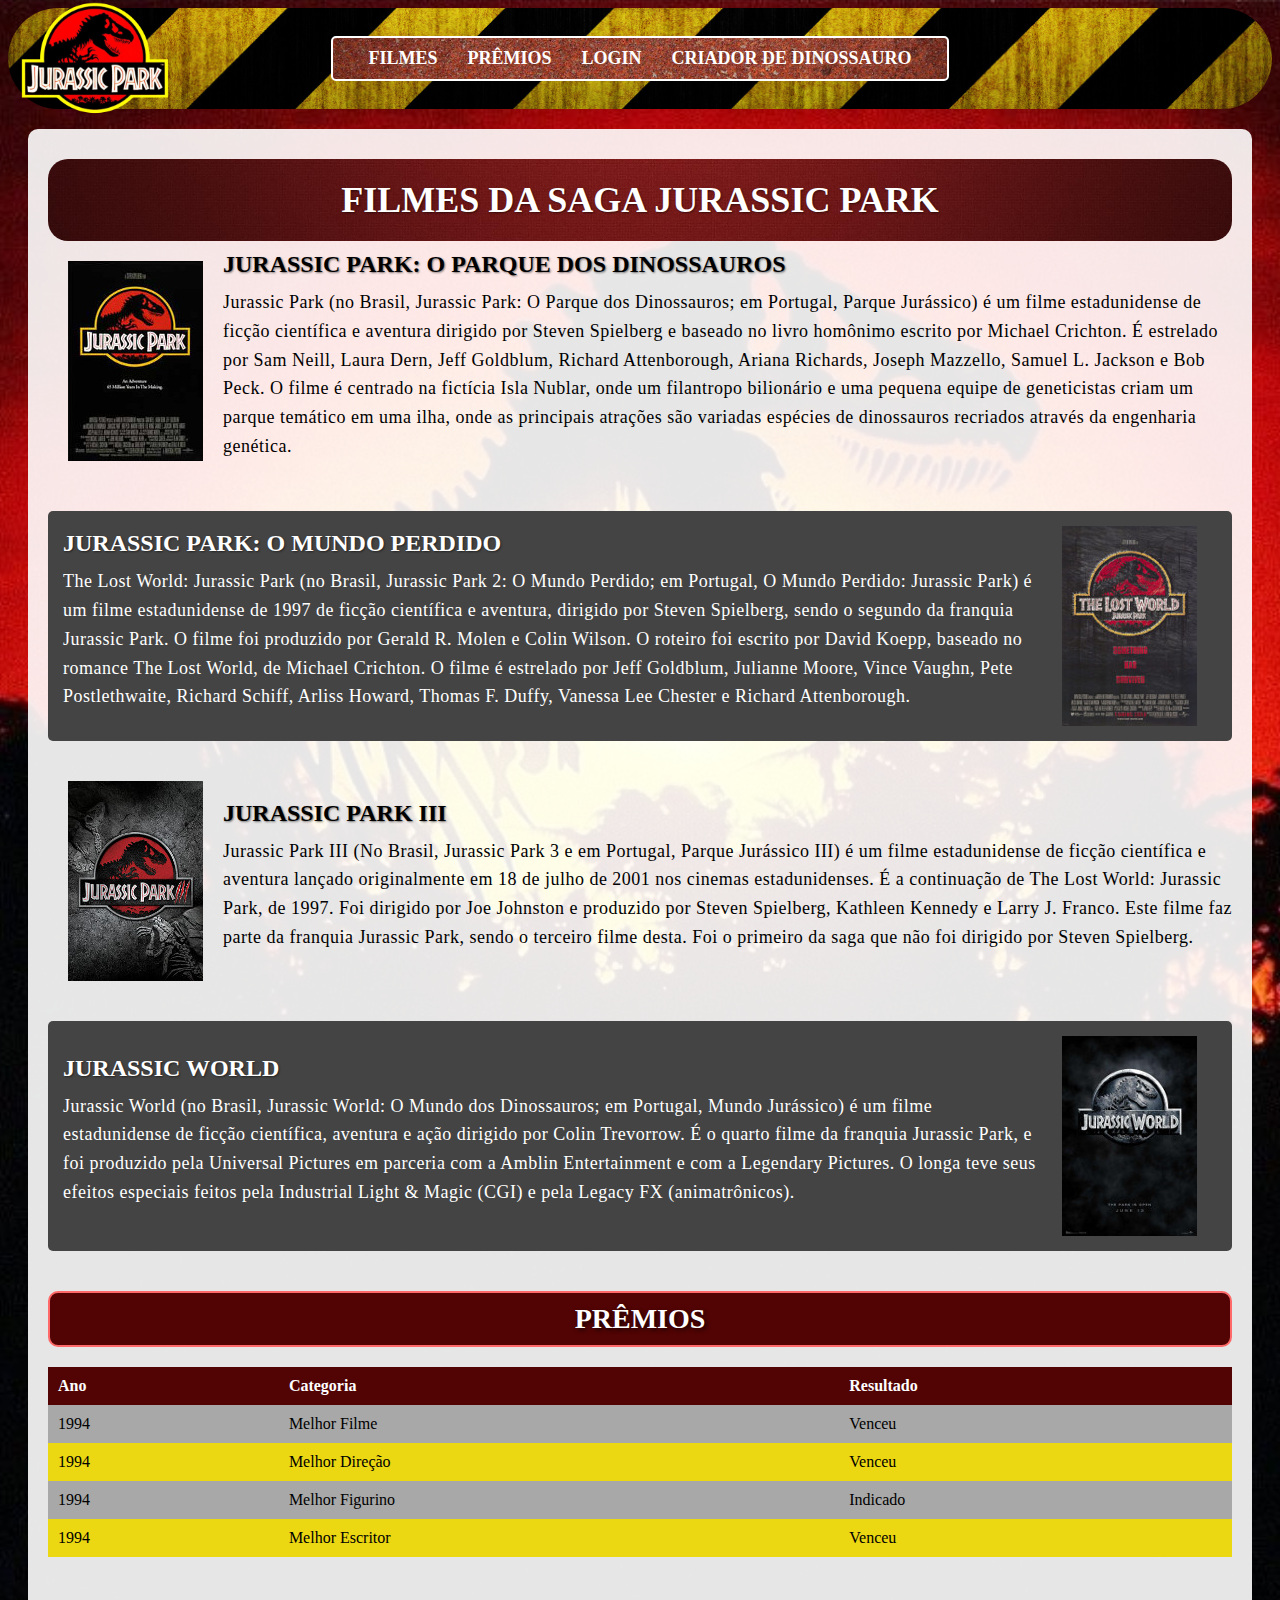
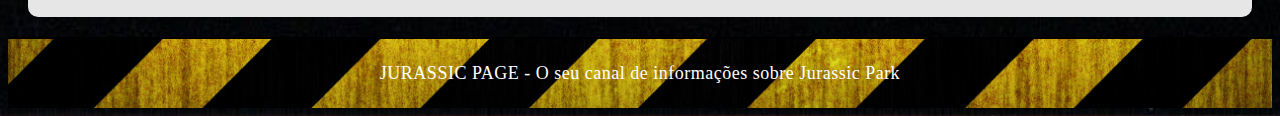
<file: index.html>
<!DOCTYPE html>
<html lang="pt-br">
<head>
    <meta charset="UTF-8">
    <meta name="viewport" content="width=device-width, initial-scale=1.0">
    <title>Artur</title>
    <link rel="stylesheet" href="./Jurassic-Park-main/Css/ReferencialIndex.css">
</head>
<body>
    <header>
        <img class="logo" src="./Jurassic-Park-main/Imagens/jp_topoLogotipo.png" alt="Logotipo Jurassic Park">
        <div class="nav-container">
            <nav>
                <a href="#FILMES">FILMES</a>
                <a href="#premios">PRÊMIOS</a>
                <a href="./Jurassic-Park-main/Html/login.html" target="_blank">LOGIN</a>
                <a href="./Jurassic-Park-main/Html/gerador.html">CRIADOR DE DINOSSAURO</a>
            </nav>
        </div>
    </header>
    
    <article>
        <h1>FILMES DA SAGA JURASSIC PARK</h1>

        <section class="flex-section">
            <div class="flex-container">
                <img src="./Jurassic-Park-main/Imagens/jp_posterFilme_JurassicPark1.jpg" alt="Jurassic Park" class="primeira-imagem">
                <div>
                    <h2>JURASSIC PARK: O PARQUE DOS DINOSSAUROS</h2>
                    <p>Jurassic Park (no Brasil, Jurassic Park: O Parque dos Dinossauros; em Portugal, Parque Jurássico) é um filme estadunidense de ficção científica e aventura dirigido por Steven Spielberg e baseado no livro homônimo escrito por Michael Crichton. É estrelado por Sam Neill, Laura Dern, Jeff Goldblum, Richard Attenborough, Ariana Richards, Joseph Mazzello, Samuel L. Jackson e Bob Peck. O filme é centrado na fictícia Isla Nublar, onde um filantropo bilionário e uma pequena equipe de geneticistas criam um parque temático em uma ilha, onde as principais atrações são variadas espécies de dinossauros recriados através da engenharia genética.</p>
                </div>
            </div>
        </section>

        <section class="flex-section">
            <div class="flex-container background-gray">
                <div>
                    <h2>JURASSIC PARK: O MUNDO PERDIDO</h2>
                    <p>The Lost World: Jurassic Park (no Brasil, Jurassic Park 2: O Mundo Perdido; em Portugal, O Mundo Perdido: Jurassic Park) é um filme estadunidense de 1997 de ficção científica e aventura, dirigido por Steven Spielberg, sendo o segundo da franquia Jurassic Park. O filme foi produzido por Gerald R. Molen e Colin Wilson. O roteiro foi escrito por David Koepp, baseado no romance The Lost World, de Michael Crichton. O filme é estrelado por Jeff Goldblum, Julianne Moore, Vince Vaughn, Pete Postlethwaite, Richard Schiff, Arliss Howard, Thomas F. Duffy, Vanessa Lee Chester e Richard Attenborough.</p>
                </div>
                <img src="./Jurassic-Park-main/Imagens/jp_posterFilme_JurassicPark2.jpg" alt="Pôster do filme Jurassic Park: O Mundo Perdido" class="segunda-imagem">
            </div>
        </section>

        <section class="flex-section">
            <div class="flex-container">
                <img src="./Jurassic-Park-main/Imagens/jp_posterFilme_JurassicPark3.jpg" alt="Jurassic Park III" class="terceira-imagem">
                <div>
                    <h2>JURASSIC PARK III</h2>
                    <p>Jurassic Park III (No Brasil, Jurassic Park 3 e em Portugal, Parque Jurássico III) é um filme estadunidense de ficção científica e aventura lançado originalmente em 18 de julho de 2001 nos cinemas estadunidenses. É a continuação de The Lost World: Jurassic Park, de 1997. Foi dirigido por Joe Johnston e produzido por Steven Spielberg, Kathleen Kennedy e Larry J. Franco. Este filme faz parte da franquia Jurassic Park, sendo o terceiro filme desta. Foi o primeiro da saga que não foi dirigido por Steven Spielberg.</p>
                </div>
            </div>
        </section>

        <section class="flex-section">
            <div class="flex-container background-gray">
                <div>
                    <h2>JURASSIC WORLD</h2>
                    <p>Jurassic World (no Brasil, Jurassic World: O Mundo dos Dinossauros; em Portugal, Mundo Jurássico) é um filme estadunidense de ficção científica, aventura e ação dirigido por Colin Trevorrow. É o quarto filme da franquia Jurassic Park, e foi produzido pela Universal Pictures em parceria com a Amblin Entertainment e com a Legendary Pictures. O longa teve seus efeitos especiais feitos pela Industrial Light & Magic (CGI) e pela Legacy FX (animatrônicos).</p>
                </div>
                <img src="./Jurassic-Park-main/Imagens/jp_posterFilme_JurassicPark4.jpg" alt="Pôster do filme Jurassic World" class="quarta-imagem">
            </div>
        </section>

        <section id="premios">
            <h2>PRÊMIOS</h2>
            <table>
                <thead>
                    <tr>
                        <th>Ano</th>
                        <th>Categoria</th>
                        <th>Resultado</th>
                    </tr>
                </thead>
                <tbody>
                    <tr>
                        <td>1994</td>
                        <td>Melhor Filme</td>
                        <td>Venceu</td>
                    </tr>
                    <tr>
                        <td>1994</td>
                        <td>Melhor Direção</td>
                        <td>Venceu</td>
                    </tr>
                    <tr>
                        <td>1994</td>
                        <td>Melhor Figurino</td>
                        <td>Indicado</td>
                    </tr>
                    <tr>
                        <td>1994</td>
                        <td>Melhor Escritor</td>
                        <td>Venceu</td>
                    </tr>
                </tbody>
            </table>
        </section>
    </article>
    
    <footer>
        <p>JURASSIC PAGE - O seu canal de informações sobre Jurassic Park</p>
    </footer>
</body>
</html>
</file>
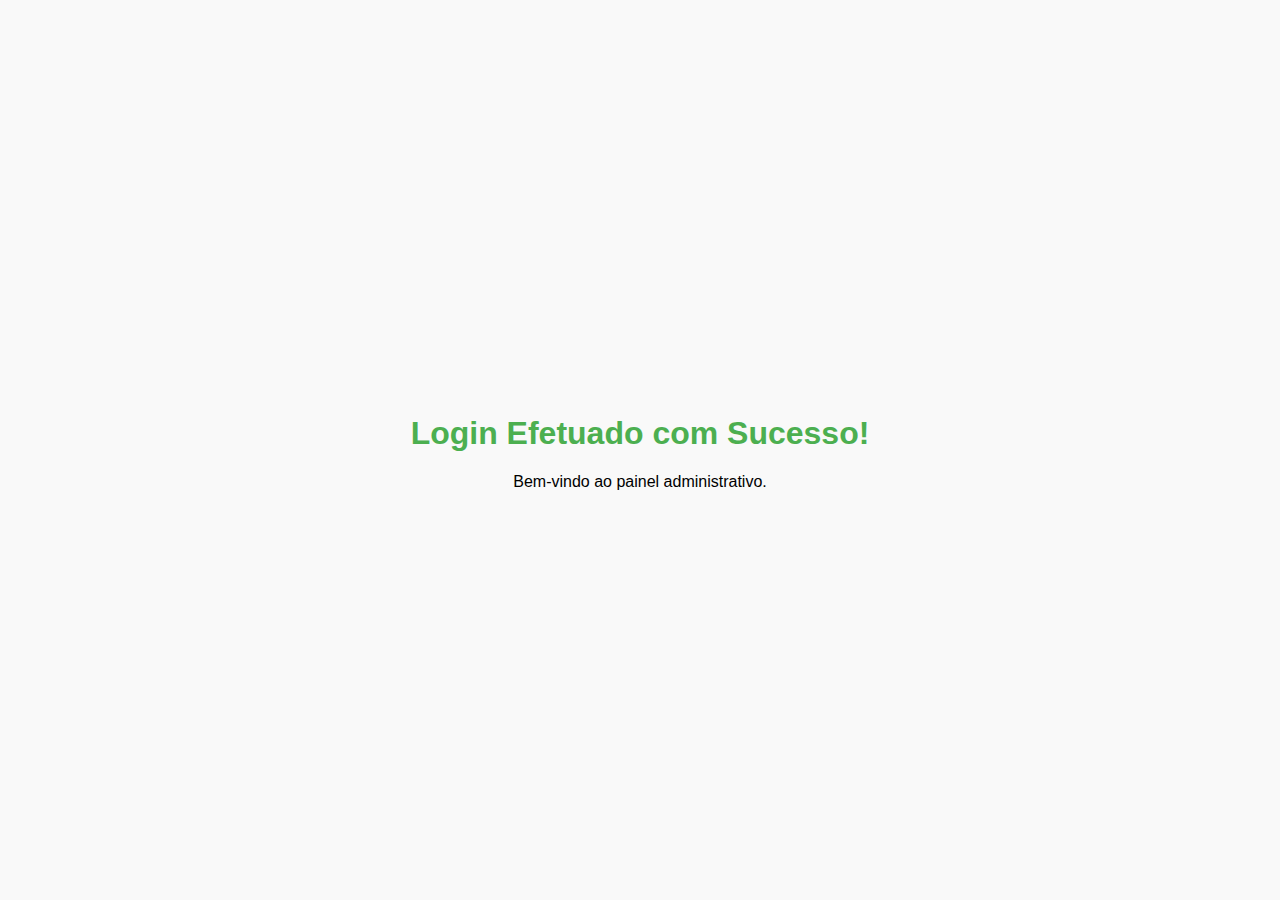
<file: Jurassic-Park-main/Html/admin.html>
<!DOCTYPE html>
<html lang="pt-br">
<head>
    <meta charset="UTF-8">
    <meta name="viewport" content="width=device-width, initial-scale=1.0">
    <title>Painel Admin</title>
    <link rel="stylesheet" href="../Css/ReferencialAdmin.css"
</head>
<body>
    <div>
        <h1>Login Efetuado com Sucesso!</h1>
        <p>Bem-vindo ao painel administrativo.</p>
    </div>
</body>
</html>
</file>
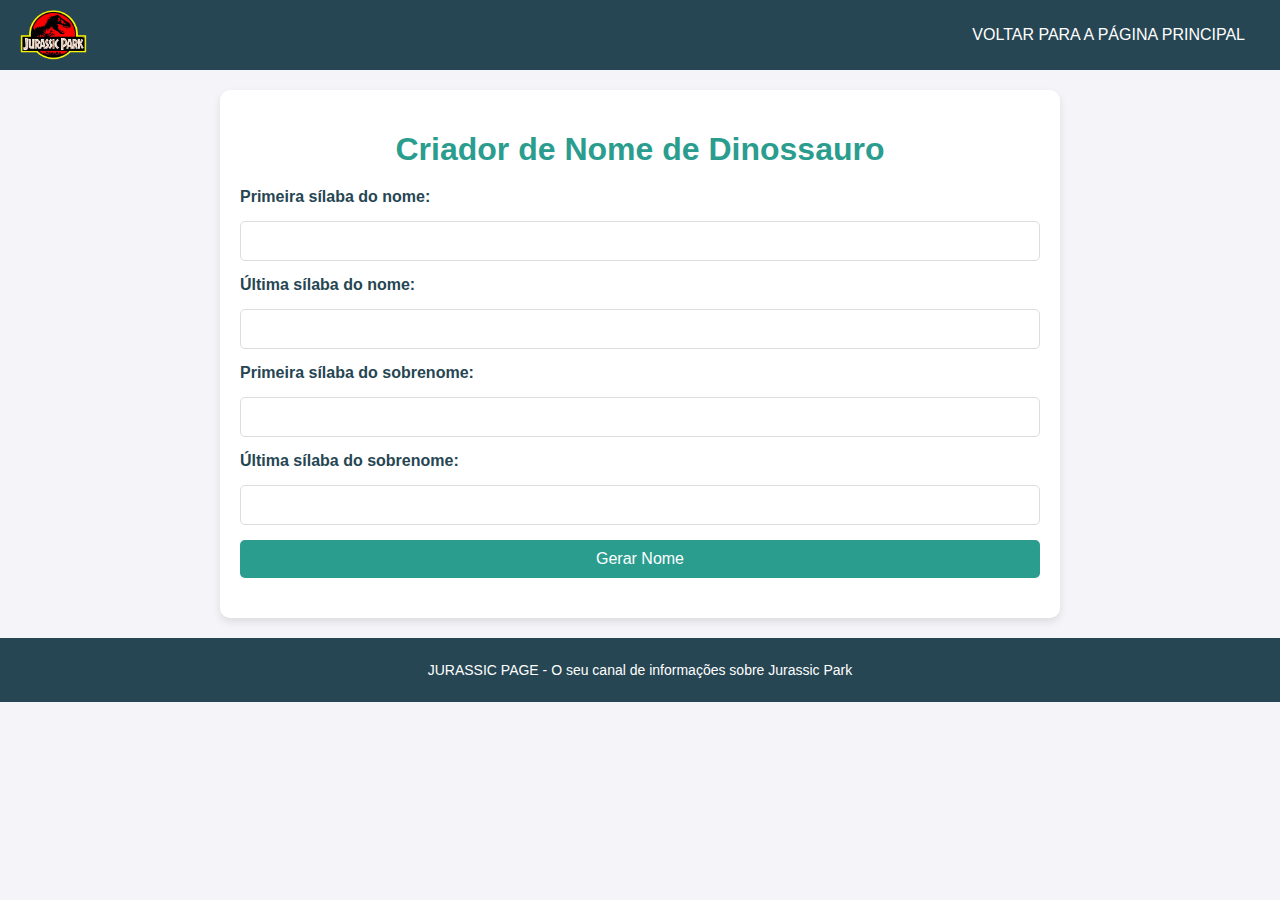
<file: Jurassic-Park-main/Html/gerador.html>
<!DOCTYPE html>
<html lang="pt-br">
<head>
    <meta charset="UTF-8">
    <meta name="viewport" content="width=device-width, initial-scale=1.0">
    <title>Criador de Dinossauro</title>
    <link rel="stylesheet" href="../Css/ReferencialGerador.css">
</head>
<body>
    <header>
        <img class="logo" src="../Imagens/jp_topoLogotipo.png" alt="Logotipo Jurassic Park">
        <div class="nav-container">
            <nav>
                <a href="/index.html">VOLTAR PARA A PÁGINA PRINCIPAL</a>
            </nav>
        </div>
    </header>
    
    <main>
        <section id="criador-dinossauro">
            <h1>Criador de Nome de Dinossauro</h1>
            <form id="dinossauro-form">
                <label for="primeira-silaba-nome">Primeira sílaba do nome:</label>
                <input type="text" id="primeira-silaba-nome" name="primeira-silaba-nome" required>
                
                <label for="ultima-silaba-nome">Última sílaba do nome:</label>
                <input type="text" id="ultima-silaba-nome" name="ultima-silaba-nome" required>
                
                <label for="primeira-silaba-sobrenome">Primeira sílaba do sobrenome:</label>
                <input type="text" id="primeira-silaba-sobrenome" name="primeira-silaba-sobrenome" required>
                
                <label for="ultima-silaba-sobrenome">Última sílaba do sobrenome:</label>
                <input type="text" id="ultima-silaba-sobrenome" name="ultima-silaba-sobrenome" required>
                
                <button type="button" id="gerar-nome">Gerar Nome</button>
            </form>
            <p id="mensagem" style="color: red; display: none;"></p>
            <p id="nome-dinossauro" style="font-weight: bold;"></p>
        </section>
    </main>
    
    <footer>
        <p>JURASSIC PAGE - O seu canal de informações sobre Jurassic Park</p>
    </footer>

    <script>
        document.getElementById("gerar-nome").addEventListener("click", function () {
            const primeiraSilabaNome = document.getElementById("primeira-silaba-nome").value.trim();
            const ultimaSilabaNome = document.getElementById("ultima-silaba-nome").value.trim();
            const primeiraSilabaSobrenome = document.getElementById("primeira-silaba-sobrenome").value.trim();
            const ultimaSilabaSobrenome = document.getElementById("ultima-silaba-sobrenome").value.trim();
            const mensagem = document.getElementById("mensagem");
            const nomeDinossauro = document.getElementById("nome-dinossauro");
            
            if (!primeiraSilabaNome || !ultimaSilabaNome || !primeiraSilabaSobrenome || !ultimaSilabaSobrenome) {
                mensagem.style.display = "block";
                mensagem.textContent = "Por favor, preencha todos os campos!";
                nomeDinossauro.textContent = "";
                return;
            }
            
            const confirmar = confirm("Você deseja gerar o nome do dinossauro?");
            if (!confirmar) {
                return;
            }
            
            const nome = `${primeiraSilabaNome}${ultimaSilabaSobrenome}${primeiraSilabaSobrenome}${ultimaSilabaNome}ssauro`;
            mensagem.style.display = "none";
            nomeDinossauro.textContent = `O nome do dinossauro é: ${nome}`;
        });
    </script>
</body>
</html>
</file>
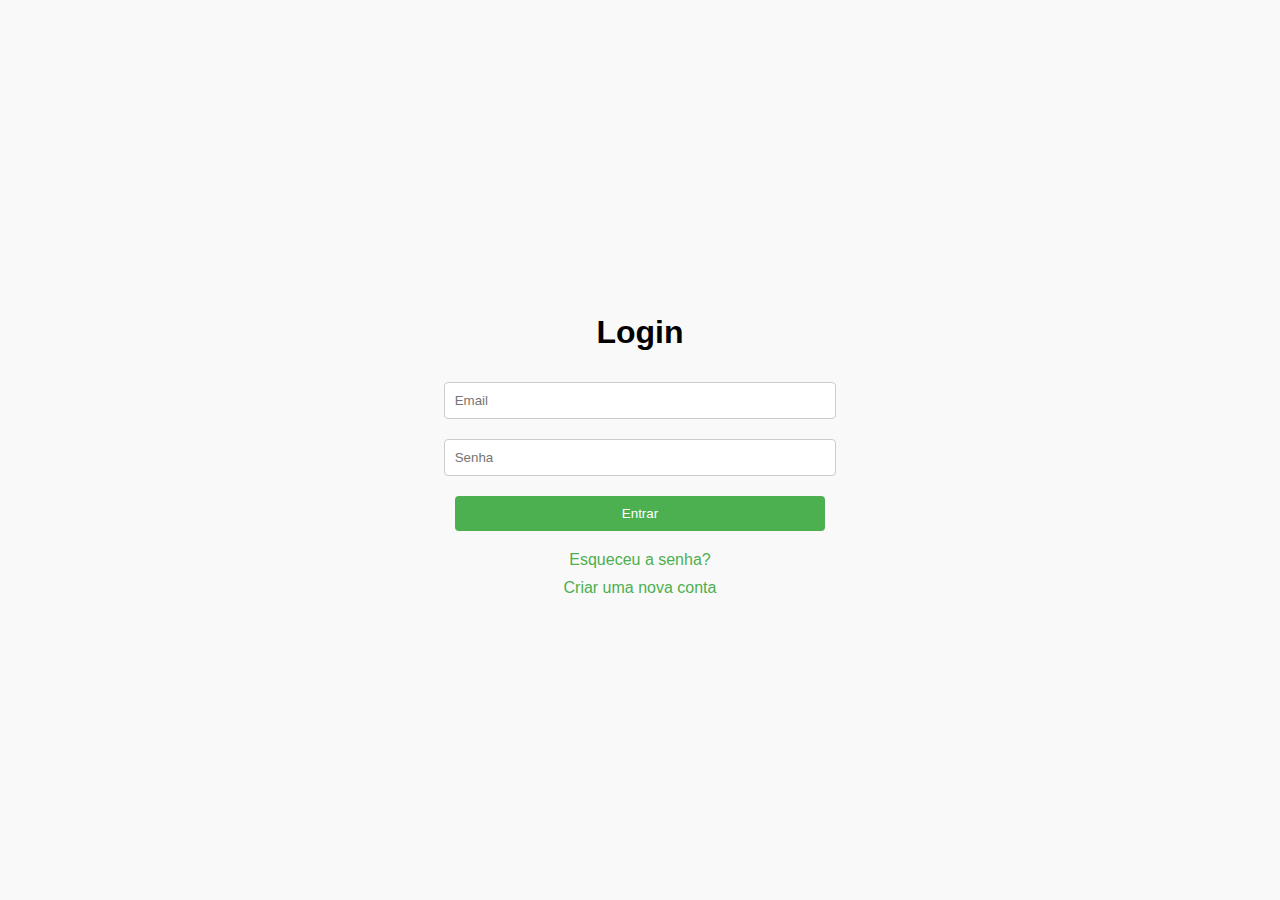
<file: Jurassic-Park-main/Html/login.html>
<!DOCTYPE html>
<html lang="pt-br">
<head>
    <meta charset="UTF-8">
    <meta name="viewport" content="width=device-width, initial-scale=1.0">
    <title>Página de Login</title>
    <link rel="stylesheet" href="../Css/ReferencialLogin.css"
</head>
<body>
    <div>
        <h1>Login</h1>
        <form action="./admin.html" method="GET"> 
            <input type="email" id="email" name="email" placeholder="Email" required>
            <input type="password" id="senha" name="senha" placeholder="Senha" minlength="6" maxlength="20" required>
            <input type="submit" value="Entrar">
        </form>
        <a href="#">Esqueceu a senha?</a>
        <a href="./registro.html">Criar uma nova conta</a>
    </div>
</body>
</html>
</file>
<file: Jurassic-Park-main/Css/ReferencialIndex.css>
:root {
    --cor-vermelha: #ff6969;
    --cor-amarela: #ecd713;
    --cor-preta: #000000;
    --cor-branca: #ffffff;
    --cor-cinza-claro: #f5f5f5;
    --cor-cinza-escuro: #444444;
}

html {
  scroll-behavior: smooth;
  scroll-padding-top: 100px;
}

header {
    display: flex;
    align-items: center;
    justify-content: center;
    padding: 28px;
    background-color: rgba(255, 255, 255, 0.8);
    background-image: url('../Imagens/jp_topoFundo.jpg');
    background-size: cover;
    background-position: center;
    border-radius: 80px;
}

.logo {
    position: absolute;
    left: 20px;
    max-width: 150px;
}

.nav-container {
    background-image: url('../Imagens/jp_menuFundo.jpg');
    background-size: cover;
    background-position: center;
    padding: 10px 20px;
    border-radius: 5px;
    text-align: center;
    border: 2px solid var(--cor-branca);
}

nav {
    display: flex;
    justify-content: center;
}

nav a {
    margin: 0 15px;
    text-decoration: none;
    color: var(--cor-branca);
    font-weight: bold;
    font-size: 18px;
    transition: color 0.3s ease, transform 0.3s ease;
}

nav a:hover {
    text-decoration: underline;
    color: var(--cor-vermelha);
    transform: scale(1.1);
}

body {
    background-image: url('../Imagens/Imagem_Fundo_JurassicPark.jpg'); 
    background-size: cover;
    background-position: center;
    color: var(--cor-preta);
}

article {
    margin: 20px;
    background-color: rgba(255, 255, 255, 0.9);
    border-radius: 10px;
    padding: 20px;
}

.flex-section {
    margin-bottom: 40px;
}

.flex-container {
    display: flex;
    align-items: center;
}

.flex-container img {
    max-width: 150px;
    margin: 0 20px;
}

.flex-container div {
    flex: 1;
}

section {
    margin-bottom: 40px;
}

footer {
    text-align: center;
    padding: 10px;
    background-color: rgba(241, 241, 241, 0.8);
    background-image: url('../Imagens/jp_topoFundo.jpg');
    background-size: cover;
    background-position: center;
    border-top: 2px solid var(--cor-preta);
    color: var(--cor-branca);
    font-size: 20px;
}

h1, h2 {
    font-size: 24px;
    color: var(--cor-preta);
    text-shadow: 1px 1px 2px rgba(0, 0, 0, 0.5);
    margin: 10px 0;
}

h1 {
    text-align: center;
    color: var(--cor-branca);
    background-image: url('../Imagens/fundoVermelho.jpg');
    background-size: cover;
    background-position: center;
    padding: 20px;
    border-radius: 20px;
    margin: 10px 0;
    font-size: 36px;
}

h2 {
    margin: 0;
}

#premios h2 {
    text-align: center;
    font-size: 28px;
    color: var(--cor-branca);
    background-color: #520404;
    padding: 10px;
    border-radius: 10px;
    border: 2px solid var(--cor-vermelha);
    text-shadow: 2px 2px 4px rgba(0, 0, 0, 0.7);
    margin-bottom: 20px;
}

table {
    width: 100%;
    border-collapse: collapse;
    margin-top: 20px;
}

th, td {
    padding: 10px;
    text-align: left;
}

th {
    background-color: #520404;
    color: var(--cor-branca); 
}

tr:hover {
    background-color: var(--cor-cinza-claro); 
}

tbody tr:nth-child(even) {
    background-color: var(--cor-amarela);
}

tbody tr:nth-child(odd) {
    background-color: #a8a8a8;
}

thead {
    background-color: #ccc;
}

.background-gray {
    background-color: var(--cor-cinza-escuro);
    padding: 15px;
    border-radius: 5px;
}

.background-gray h2,
.background-gray p {
    color: var(--cor-branca);
}

.alinhamento-direita {
    display: flex;
    justify-content: flex-end;
    margin-bottom: 40px;
}

p {
    font-size: 18px;
    line-height: 1.6;
    letter-spacing: 0.5px;
    margin: 10px 0;
}

.imagem-borda {
    border-width: 5px; 
    border-style: solid; 
}

.primeira-imagem, .terceira-imagem {
    border-color: var(--cor-vermelha);
}

.segunda-imagem, .quarta-imagem {
    border-color: var(--cor-amarela);
}
</file>
<file: Jurassic-Park-main/Css/ReferencialAdmin.css>
body {
    font-family: Arial, sans-serif;
    background-color: #f9f9f9;
    display: flex;
    justify-content: center;
    align-items: center;
    height: 100vh;
    margin: 0;
    text-align: center; 
}
h1 {
    color: #4CAF50;
}
</file>
<file: Jurassic-Park-main/Css/ReferencialGerador.css>
body {
    font-family: Arial, sans-serif;
    background-color: #f4f4f9;
    margin: 0;
    padding: 0;
    color: #333;
}

header {
    background-color: #264653;
    color: white;
    padding: 10px 20px;
    display: flex;
    justify-content: space-between;
    align-items: center;
}

header .logo {
    height: 50px;
}

header .nav-container nav a {
    color: white;
    text-decoration: none;
    margin: 0 15px;
    font-size: 16px;
}

header .nav-container nav a:hover {
    text-decoration: underline;
}

main {
    max-width: 800px;
    margin: 20px auto;
    background-color: white;
    padding: 20px;
    border-radius: 10px;
    box-shadow: 0 4px 8px rgba(0, 0, 0, 0.1);
}

h1 {
    text-align: center;
    color: #2a9d8f;
    margin-bottom: 20px;
}

form {
    display: flex;
    flex-direction: column;
    gap: 15px;
}

form label {
    font-weight: bold;
    color: #264653;
}

form input {
    padding: 10px;
    font-size: 16px;
    border: 1px solid #ddd;
    border-radius: 5px;
}

form input:focus {
    outline: none;
    border-color: #2a9d8f;
    box-shadow: 0 0 5px rgba(42, 157, 143, 0.5);
}

button {
    background-color: #2a9d8f;
    color: white;
    padding: 10px 15px;
    font-size: 16px;
    border: none;
    border-radius: 5px;
    cursor: pointer;
    transition: background-color 0.3s;
}

button:hover {
    background-color: #21867a;
}

#mensagem {
    text-align: center;
    font-size: 14px;
    font-weight: bold;
    margin-top: 10px;
}

#nome-dinossauro {
    text-align: center;
    font-size: 18px;
    color: #e76f51;
    margin-top: 20px;
}

footer {
    text-align: center;
    padding: 10px 20px;
    background-color: #264653;
    color: white;
    margin-top: 20px;
    font-size: 14px;
}
</file>
<file: Jurassic-Park-main/Css/ReferencialLogin.css>
body {
    font-family: Arial, sans-serif;
    background-color: #f9f9f9;
    display: flex;
    justify-content: center;
    align-items: center;
    height: 100vh;
    margin: 0;
    text-align: center;
}
input {
    width: 80%;
    padding: 10px;
    margin: 10px 0;
    border: 1px solid #ccc;
    border-radius: 4px;
}
input[type="submit"] {
    background-color: #4CAF50;
    color: white;
    border: none;
    cursor: pointer;
}
input[type="submit"]:hover {
    background-color: #45a049;
}
a {
    display: block;
    margin: 10px 0;
    color: #4CAF50;
    text-decoration: none;
}
</file>
